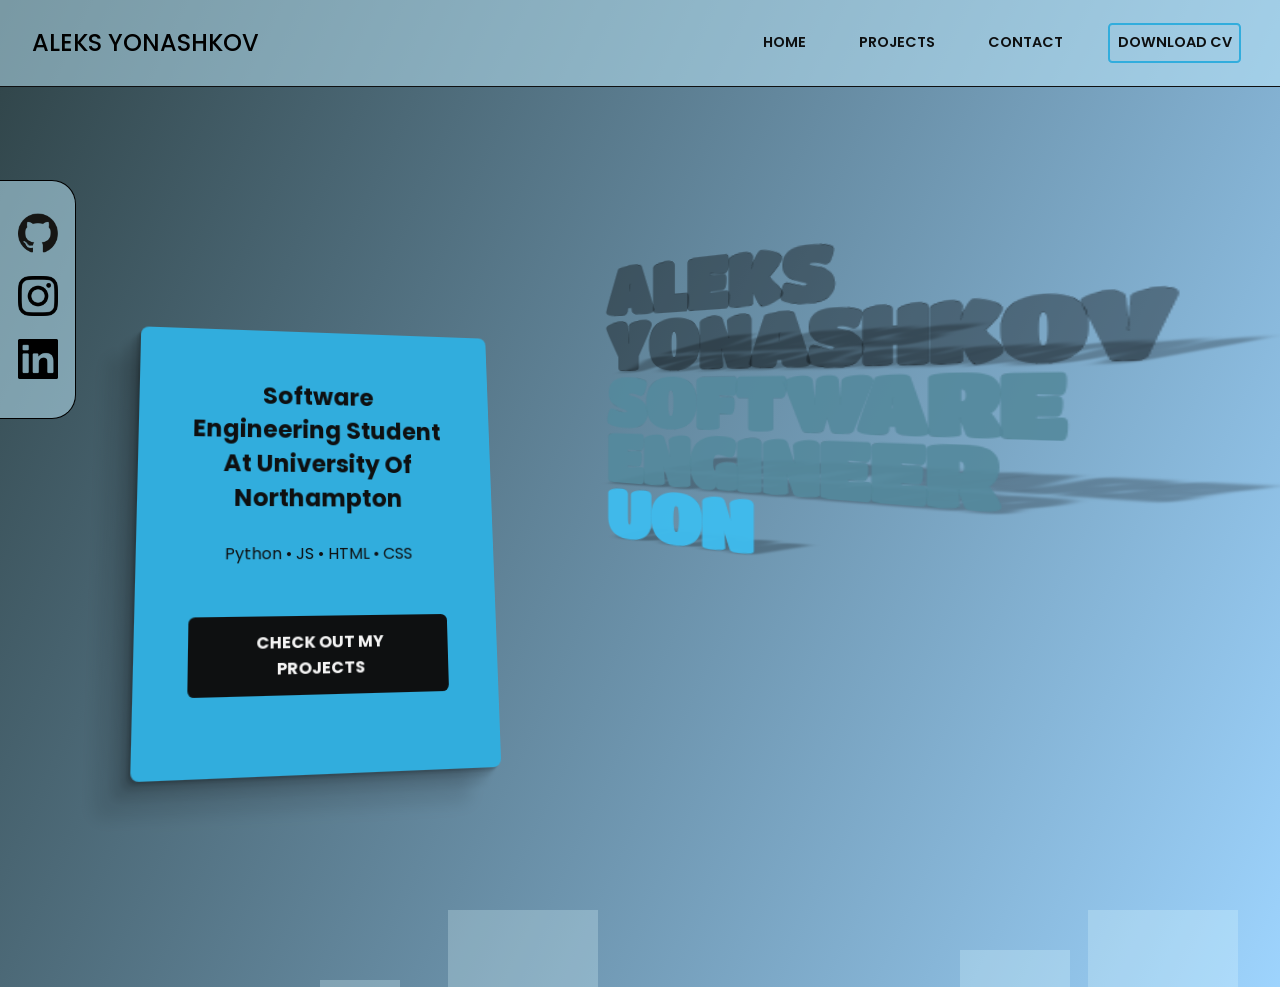
<file: index.html>
<!DOCTYPE html>
<html lang="en">

<head>
    <meta charset="UTF-8">
    <meta name="viewport" content="width=device-width, initial-scale=1.0">
    <title>Home</title>
    <link rel="stylesheet" href="style.css">
</head>

<body>
    <ul class="circles">
        <li></li>
        <li></li>
        <li></li>
        <li></li>
        <li></li>
        <li></li>
        <li></li>
        <li></li>
        <li></li>
        <li></li>
    </ul>
    <header>
        <h1 class="hero-heading">
            <span class="line line1" data-text="Aleks Yonashkov">ALEKS YONASHKOV</span>
            <span class="line line2" data-text="Software Engineer">SOFTWARE ENGINEER</span>
            <span class="line line3" data-text="UON">UON</span>
        </h1>
    </header>

    <nav>
        <h2>Aleks Yonashkov</h2>
        <div id="clicked">
            <a href="index.html">Home</a>
            <a href="projects.html">Projects</a>
            <a href="contact.html">Contact</a>
            <a class="cv-btn" href="assets/Aleks Yonashkov CV.pdf" download>Download CV</a>
        </div>

        <a href="#clicked" class="expandNav"></a>
        <a href="#" class="retractNav"></a>


    </nav>

    <main class="main">
        <div>
            <h2>Software Engineering student at University of Northampton</h2>
            <p>Python • JS • HTML • CSS</p>
            <a href="projects.html">Check out my projects</a>
        </div>
    </main>



    <footer>
        <div>
            <a href="https://github.com/Alxks4o" target="_blank"><img src="imgs/github-logo.png" alt="github"></a>
            <a href="https://www.instagram.com/aleks__387/" target="_blank"><img src="imgs/insta-logo.png"
                    alt="github"></a>
            <a href="https://www.linkedin.com/in/aleks-yonashkov-331259299/" target="_blank"><img
                    src="imgs/linkedIn-logo.png" alt="github"></a>
        </div>

    </footer>
</body>

</html>
</file>
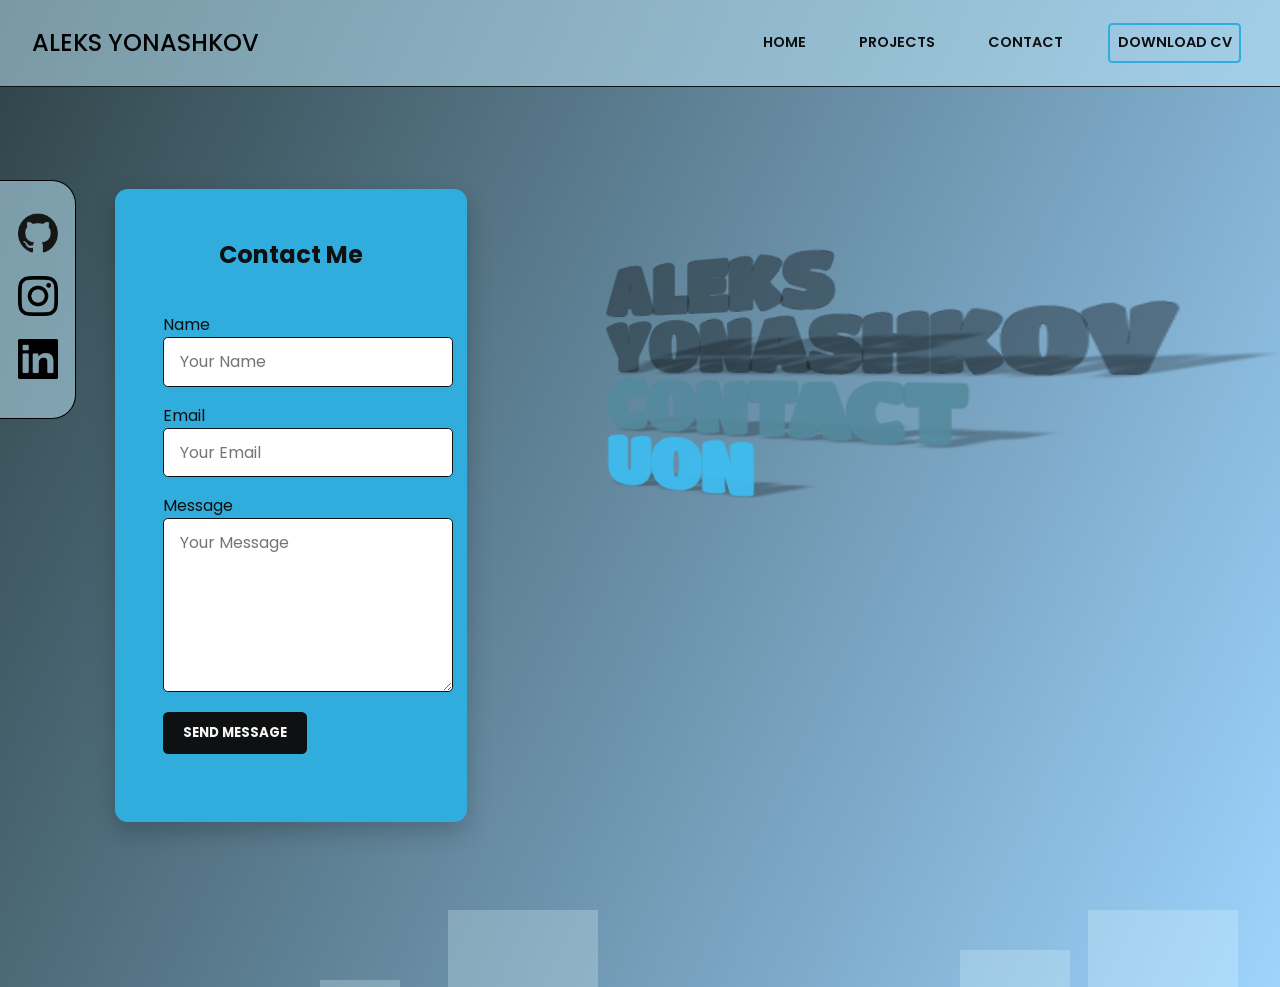
<file: contact.html>
<!DOCTYPE html>
<html lang="en">

<head>
    <meta charset="UTF-8">
    <meta name="viewport" content="width=device-width, initial-scale=1.0">
    <title>Contact</title>
    <link rel="stylesheet" href="style.css">
</head>

<body>
    <ul class="circles">
        <li></li>
        <li></li>
        <li></li>
        <li></li>
        <li></li>
        <li></li>
        <li></li>
        <li></li>
        <li></li>
        <li></li>
    </ul>

    <header>
        <h1 class="hero-heading">
            <span class="line line1" data-text="Aleks Yonashkov">ALEKS YONASHKOV</span>
            <span class="line line2" data-text="Contact">Contact</span>
            <span class="line line3" data-text="UON">UON</span>
        </h1>
    </header>


    <nav>
        <h2>Aleks Yonashkov</h2>
        <div id="clicked">
            <a href="index.html">Home</a>
            <a href="projects.html">Projects</a>
            <a href="contact.html">Contact</a>
            <a class="cv-btn" href="assets/Aleks Yonashkov CV.pdf" download>Download CV</a>
        </div>

        <a href="#clicked" class="expandNav"></a>
        <a href="#" class="retractNav"></a>


    </nav>

    <main>
        <section class="contact-form">
            <h2>Contact Me</h2>
            <form action="mailto:yonashkovaleks07@gmail.com" method="get">
                <label for="name">Name</label>
                <input type="text" id="name" name="Name" placeholder="Your Name" required>

                <label for="email">Email</label>
                <input type="email" id="email" name="Email" placeholder="Your Email" required>

                <label for="message">Message</label>
                <textarea name="Message" id="message" placeholder="Your Message" rows="6" required></textarea>

                <button type="submit">Send Message</button>
            </form>
        </section>
    </main>



    <footer>
        <div>
            <a href="https://github.com/Alxks4o" target="_blank"><img src="imgs/github-logo.png" alt="github"></a>
            <a href="https://www.instagram.com/aleks__387/" target="_blank"><img src="imgs/insta-logo.png"
                    alt="github"></a>
            <a href="https://www.linkedin.com/in/aleks-yonashkov-331259299/" target="_blank"><img
                    src="imgs/linkedIn-logo.png" alt="github"></a>
        </div>

    </footer>
</body>

</html>
</file>
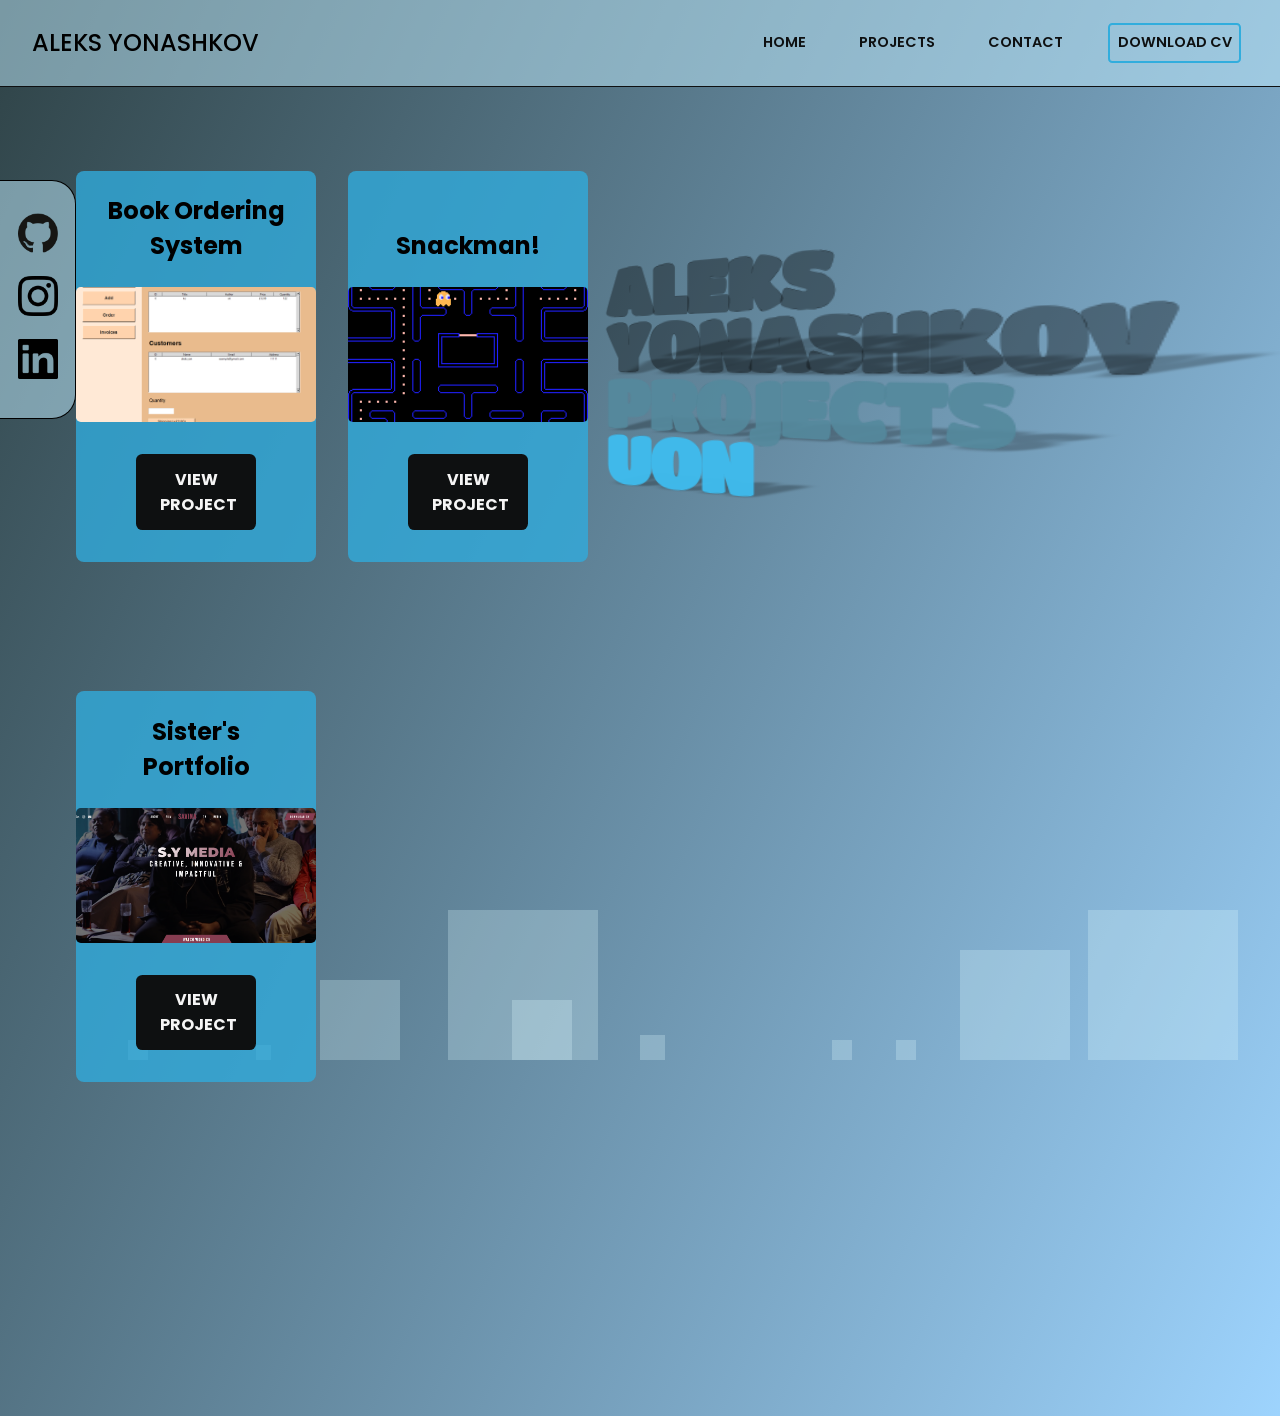
<file: projects.html>
<!DOCTYPE html>
<html lang="en">

<head>
    <meta charset="UTF-8">
    <meta name="viewport" content="width=device-width, initial-scale=1.0">
    <title>Projects</title>
    <link rel="stylesheet" href="style.css">
</head>

<body>
    <ul class="circles">
        <li></li>
        <li></li>
        <li></li>
        <li></li>
        <li></li>
        <li></li>
        <li></li>
        <li></li>
        <li></li>
        <li></li>
    </ul>
    <header>
        <h1 class="hero-heading">
            <span class="line line1" data-text="Aleks Yonashkov">ALEKS YONASHKOV</span>
            <span class="line line2" data-text="Projects">Projects</span>
            <span class="line line3" data-text="UON">UON</span>
        </h1>
    </header>

    <nav>
        <h2>Aleks Yonashkov</h2>
        <div id="clicked">
            <a href="index.html">Home</a>
            <a href="projects.html">Projects</a>
            <a href="contact.html">Contact</a>
            <a class="cv-btn" href="assets/Aleks Yonashkov CV.pdf" download>Download CV</a>
        </div>

        <a href="#clicked" class="expandNav"></a>
        <a href="#" class="retractNav"></a>
    </nav>


    <main class="projects">
        <h2>My Projects</h2>
            <div>
                <h2>Book Ordering System</h2>
                <img src="./imgs/BookOrderingSystem.png" alt="Book Ordering System">
                <a href="https://github.com/Alxks4o/Book-Ordering-System.git" target="_blank">View project</a>
            </div>

            <div>
                <h2>Snackman!</h2>
                <img src="./imgs/snackman.png" alt="Snackman!">
                <a href="https://github.com/Alxks4o/Snack-Man" target="_blank">View project</a>
            </div>

            <div>
                <h2>Sister's Portfolio</h2>
                <img src="./imgs/savina portfolio.png" alt="Snackman!">
                <a href="https://savina-yonashkova-portfolio.netlify.app/" target="_blank">View project</a>
            </div>
    </main>



    <footer>
        <div>
            <a href="https://github.com/Alxks4o" target="_blank"><img src="imgs/github-logo.png" alt="github"></a>
            <a href="https://www.instagram.com/aleks__387/" target="_blank"><img src="imgs/insta-logo.png"
                    alt="github"></a>
            <a href="https://www.linkedin.com/in/aleks-yonashkov-331259299/" target="_blank"><img
                    src="imgs/linkedIn-logo.png" alt="github"></a>
        </div>
    </footer>
</body>

</html>
</file>
<file: style.css>
@import url('https://fonts.googleapis.com/css2?family=Poppins:wght@300;400;500;600;700&display=swap');
@import url('https://fonts.googleapis.com/css2?family=Londrina+Outline&family=Titan+One&display=swap');


/* Universal Styles */

* {
    font-family: 'Poppins', sans-serif;
    padding: 0;
    margin: 0;
}

/* Video Div */
.main{
    display: flex;
    flex-direction: column;
    justify-content: center;
    align-items: center;
}


/* Form */
form {
    display: flex;
    flex-direction: column;
    align-items: flex-start;
    justify-content: center;
}

form label {
    margin-top: 1em;
}

.contact-form {
    background: #31addd;
    padding: 3em;
    width: 50%;
    margin: 20% 10%;
    border-radius: 0.8em;
    box-shadow: rgba(0, 0, 0, 0.2) 0 10px 25px;
    display: flex;
    flex-direction: column;
    gap: 1.5em;
    color: #0e1011;
}

.contact-form h2 {
    text-align: center;
}

.contact-form input,
.contact-form textarea {
    width: 100%;
    min-width: 100%;
    max-width: min-content;
    padding: 0.7em 1em;
    border: 1px solid #0e1011;
    border-radius: .3em;
    font-size: 1em;
    outline: none;
    transition: border-color .3s, box-shadow .3s;
}

.contact-form input:focus,
.contact-form textarea:focus {
    border-color: #54889c;
    box-shadow: 0 0 10px rgba(84, 136, 156, 0.3);
}



/* Projects Cards */
.projects div {
    background-color: #31acddc9;
    border-radius: .5em;
    width: 100%;
    height: 80%;
    margin: 5%;
    margin-top: 35%;
    display: flex;
    flex-direction: column;
    align-items: center;
    justify-content: flex-end;

    animation: appear linear forwards;
    animation-timeline: view();
    animation-range: entry 0% cover 45%;
}



@keyframes appear {
    from {
        opacity: 0;
        transform: translateX(-100px);
    }

    to {
        opacity: 1;
        transform: translateX(0px);
    }
}

.projects div img,
.projects div video {
    width: 100%;
    aspect-ratio: 16 / 9;
    object-fit: cover;
    border-radius: 0.3em;
    pointer-events: none;
}

.projects div h2 {
    padding: 1em;
    text-align: center;
}

.projects div a {
    text-align: center;
    width: 30%;
    margin: 2em;
}

main>h2 {
    position: absolute;
    left: -9999px;
}




/* Button Styles  */
.contact-form button,
main a,
.report .video-link {
    padding: 0.8em 1.5em;
    margin: 1.5em 0;
    background-color: #0e1011;
    color: #f5f5f5;
    border: none;
    border-radius: 0.4em;
    font-weight: 700;
    cursor: pointer;
    text-decoration: none;
    text-transform: uppercase;
    transition: transform 0.2s, background-color 0.3s;
}

.contact-form>button:hover,
main>a:hover,
.report .video-link:hover,
.project-card a:hover {
    background-color: #54889c;
    transform: scale(1.05);
}

nav .cv-btn:hover {
    background-color: #31addd;
    color: #f5f0f0;
    transform: scale(1.05);
}

nav div a:hover {
    border-radius: .5em;
    background-color: #0000002c;
    transform: scale(1.02);
}

footer a:hover {
    transform: scale(1.05);
}



/* Header Styles */
.hero-heading .line1 {
    width: min-content;
    -webkit-text-stroke: .1px rgb(0, 0, 0);
    color: #0000005d;
}

.hero-heading .line2 {
    width: min-content;
    color: #54889ce8;
    -webkit-text-stroke: .05px rgba(0, 0, 0, 0.200);
}

.hero-heading .line3 {
    width: min-content;
    color: #3ebbecf6;
    -webkit-text-stroke: .05px rgba(0, 0, 0, 0.200);
}



/* Animated Blobs Background */
.circles {
    position: fixed;
    top: 0;
    left: 0;
    width: 100%;
    height: 100%;
    z-index: -1;
}

.circles li {
    position: absolute;
    display: block;
    list-style: none;
    width: 20px;
    height: 20px;
    background: rgba(224, 249, 255, 0.26);
    animation: animate-blobs 25s linear infinite;
    bottom: -10rem;
}

.circles li:nth-child(1) {
    left: 25%;
    width: 80px;
    height: 80px;
    animation-delay: 0s;
}


.circles li:nth-child(2) {
    left: 10%;
    width: 20px;
    height: 20px;
    animation-delay: 2s;
    animation-duration: 12s;
}

.circles li:nth-child(3) {
    left: 70%;
    width: 20px;
    height: 20px;
    animation-delay: 4s;
}

.circles li:nth-child(4) {
    left: 40%;
    width: 60px;
    height: 60px;
    animation-delay: 0s;
    animation-duration: 18s;
}

.circles li:nth-child(5) {
    left: 65%;
    width: 20px;
    height: 20px;
    animation-delay: 0s;
}

.circles li:nth-child(6) {
    left: 75%;
    width: 110px;
    height: 110px;
    animation-delay: 3s;
}

.circles li:nth-child(7) {
    left: 35%;
    width: 150px;
    height: 150px;
    animation-delay: 7s;
}

.circles li:nth-child(8) {
    left: 50%;
    width: 25px;
    height: 25px;
    animation-delay: 15s;
    animation-duration: 45s;
}

.circles li:nth-child(9) {
    left: 20%;
    width: 15px;
    height: 15px;
    animation-delay: 2s;
    animation-duration: 35s;
}

.circles li:nth-child(10) {
    left: 85%;
    width: 150px;
    height: 150px;
    animation-delay: 0s;
    animation-duration: 11s;
}



@keyframes animate-blobs {
    0% {
        transform: translateY(0) rotate(0deg);
        opacity: 1;
        border-radius: 40% 60% 55% 45% / 55% 45% 60% 40%;
    }

    50% {
        border-radius: 60% 40% 35% 65% / 40% 60% 35% 65%;
        opacity: .7;
    }

    100% {
        transform: translateY(-1000px) rotate(720deg);
        opacity: .1;
        border-radius: 50% 50% 60% 40% / 40% 60% 40% 60%;
    }
}




/* Gradient Background Animation */
body {
    background: linear-gradient(115deg, #2f4347, #8fcdfdde, #94a5f3, #d5b4f5);
    background-size: 300% 300%;
    animation: gradient-animation 6s ease infinite;
}

@keyframes gradient-animation {
    0% {
        background-position: 0% 50%;
    }

    50% {
        background-position: 100% 50%;
    }

    100% {
        background-position: 0% 50%;
    }
}







/* Desktop */

@media only screen and (min-width: 1000px) {

    /* Header */
    header {
        grid-area: header;
        display: flex;
        flex-direction: column;
        overflow: hidden;
        justify-content: flex-start;
        width: 100%;
        margin-top: 20%;
    }



    /* Big Heading */
    .hero-heading {
        position: relative;
        width: min-content;
        line-height: 0.85;
        padding: 1em;
        text-transform: uppercase;
        color: #000;
        display: flex;
        flex-direction: column;
        align-items: flex-start;
        transform-origin: left center;
        transform: perspective(500px) translateY(8px) rotateY(-25deg);
    }


    .hero-heading .line {
        font-family: "Titan One", sans-serif;
        letter-spacing: -2px;
        font-size: clamp(3.3rem, 4.9vw, 5.1rem);
        font-weight: 900;
    }


    .hero-heading .line::before {
        content: attr(data-text);
        font-size: 80%;
        position: absolute;
        -webkit-text-stroke: 0px rgba(0, 0, 0, 0.452);
        color: #00000042;
        filter: blur(2.5px);
        pointer-events: none;
        z-index: -1;
    }

    .hero-heading .line1::before {
        transform: translateY(55%) translateX(25%) rotateX(80deg) scaleX(125%) scaleY(220%) skewX(-45deg);
    }

    .hero-heading .line2::before {
        transform: translateY(55%) translateX(25%) rotateX(80deg) scaleX(125%) scaleY(220%) skewX(-45deg);
    }

    .hero-heading .line3::before {
        transform: translateY(53%) translateX(36%) rotateX(80deg) scaleX(125%) scaleY(220%) skewX(-45deg);
    }



    /* Nav */
    nav {
        grid-area: nav;
        background-color: #c2eeff81;
        display: flex;
        align-items: center;
        padding: 1rem 2rem;
        border-bottom: 1px solid #0e1011;
    }

    nav div {
        margin-left: auto;
        display: flex;
        gap: 1.5rem;
        align-items: center;
    }

    nav div a {
        margin: 0.5em;
        padding: 0.5em;
        font-weight: 600;
        font-size: clamp(.3rem, 1.5vw, .9rem);
        text-transform: uppercase;
        text-decoration: none;
        color: #0e1011;
    }

    nav .cv-btn {
        margin: 0.5em;
        padding: 0.5em;
        border: 2px solid #31addd;
        border-radius: .3em;
        font-weight: 600;
        text-transform: uppercase;
        text-decoration: none;
        color: #0e1011;
    }

    nav h2 {
        margin: 0;
        font-weight: 500;
        font-size: clamp(.5rem, 2vw, 1.5rem);
        text-transform: uppercase;
    }



    /* Main */
    .main {
        grid-area: main;
        min-height: 100vh;
        display: flex;
        flex-direction: column;
        align-items: center;
    }



    /* Projects Cards */
    .projects {
        display: grid;
        grid-template-columns: repeat(2, 1fr);
        gap: 2em;
        margin-bottom: 20rem;
    }




    /* Report */
    .report {
        background-color: rgb(255, 255, 255);
        width: 80%;
        margin: 10%;
        margin-left: 20%;
        display: flex;
        flex-direction: column;
        border-radius: .5em;
        box-shadow: rgba(0, 0, 0, 0.56) 0px 22px 70px 4px;
    }

    .report a {
        padding: 0;
        margin: 0;
        background-color: transparent;
        color: rgba(0, 0, 255, 0.74);
        border: none;
        border-radius: 0;
        font-weight: bold;
        cursor: pointer;
        text-decoration: underline;
        text-transform: none;
    }

    .report-images {
        display: flex;
        flex-direction: column;
        align-items: center;
    }

    .report-images img {
        box-shadow: #00000041 20px 22px 70px 4px;
        border: .1em solid #000000;
        border-radius: 1em;
        margin: 1em;
        width: 80%;
        transform-origin: center;
        transition: transform .3s ease-in-out, margin .5s ease-in-out;
    }

    .report-images img:hover {
        transform: scale(1.1);
        box-shadow: #0000007e 20px 22px 70px 4px;
    }

    .report p {
        padding: 0% 10%;
        margin-bottom: 5%;
    }

    .report h2 {
        color: #0e1011;
        text-align: center;
        font-size: 2.5em;
        padding: 1.5em;
    }

    .report h3 {
        color: #2F5496;
        padding: 1% 10%;
        margin-top: 4em;
        font-size: 1.5em;
    }

    .report div {
        display: flex;
        justify-content: center;
    }

    .report .video-link {
        text-align: center;
        width: 30%;
    }



    /* mainpage card */
    .main>div {
        background-color: #31addd;
        box-shadow: rgba(0, 0, 0, 0.1) -2px 2px 1px, rgba(0, 0, 0, 0.1) -4px 4px 2px, rgba(0, 0, 0, 0.1) -8px 8px 4px, rgba(0, 0, 0, 0.1) -16px 16px 8px, rgba(0, 0, 0, 0.1) -32px 32px 16px;

        padding: 10%;
        border-radius: .5em;
        width: 50%;
        margin: 30% 20%;
        height: fit-content;

        display: flex;
        text-align: center;
        flex-direction: column;
        align-items: center;

        transform: perspective(500px) translateY(8px) rotateY(5deg) rotateX(5deg);
        transition: transform .3s ease-in-out, box-shadow .3s ease-in-out;
    }

    .main h2 {
        text-transform: capitalize;
        color: #0e1011;
    }

    .main p {
        color: #0e1011;
        padding: 10%;
    }

    .main>div:hover {
        box-shadow: rgba(0, 0, 0, 0.56) 0px 22px 70px 4px;
        transform: perspective(500px) translateY(8px) rotateY(0deg) rotateX(0deg);
    }



    /* Contact Form */
    .contact-form {
        width: 50%;
    }



    /* Footer */
    footer {
        grid-area: footer;
        min-height: 100vh;
    }


    footer div {
        position: fixed;
        top: 20%;
        display: flex;
        flex-direction: column;
        background-color: #c2eeff81;
        padding: 1.5em .6em;
        border-bottom-right-radius: 1.5em;
        border-top-right-radius: 1.5em;
        border-right: 1px solid #000;
        border-top: 1px solid #000;
        border-bottom: 1px solid #000;
    }


    footer img {
        width: 2.5em;
        padding: .5em;
    }



    /* Grid Layout */
    body {
        font-weight: 400;
        display: grid;
        grid-template-columns: 5% 40% 55%;
        grid-template-rows: auto 1fr;
        grid-template-areas:
            "nav nav nav"
            "footer main header";
    }
}









/* Mobile */
@media only screen and (max-width:1000px) {

    /* Header */
    header {
        grid-area: header;
        display: flex;
        flex-direction: column;
        justify-content: center;
        margin-top: 20%;
        overflow: hidden;
        align-items: center;
    }

    .hero-heading {
        margin: 2em .5em;
        position: relative;
        width: fit-content;
        max-width: 90vw;
        line-height: 0.85;
        text-transform: uppercase;
        position: relative;
        color: #000;
        display: flex;
        flex-direction: column;
        align-items: flex-start;
        transform-origin: left center;
        transform: perspective(500px) translateY(8px) rotateY(-10deg) rotateX(-10deg);
    }

    .hero-heading .line {
        font-family: "Titan One", sans-serif;
        letter-spacing: -2px;
        font-size: clamp(2.8rem, 9vw, 5rem);
        font-weight: 900;
    }

    /* .hero-heading .line::before {
        content: attr(data-text);
        font-size: 1em;
        position: absolute;
        -webkit-text-stroke: 0px rgb(0, 0, 0);
        color: #00000059;
        filter: blur(3.5px);
        pointer-events: none;
        z-index: -1;
    } */

    .hero-heading .line1::before {
        transform: translateY(34%) translateX(8%) rotateX(83deg) scaleX(100%) scaleY(220%) skewX(-30deg);
    }

    .hero-heading .line2::before {
        transform: translateY(33%) translateX(9%) rotateX(83deg) scaleX(100%) scaleY(220%) skewX(-30deg);
    }

    .hero-heading .line3::before {
        transform: translateY(32%) translateX(13%) rotateX(83deg) scaleX(100%) scaleY(220%) skewX(-30deg);
    }



    /* Nav */
    nav {
        grid-area: nav;
        background-color: #88abb9;
        padding: .5em 1rem;
        border-bottom: 1px solid #0e1011;
        display: flex;
        flex-direction: column;
        flex-wrap: wrap;
        align-content: flex-start;
        align-items: flex-start;
        width: 100%;
        position: fixed;
        top: 0;
        z-index: 1000;
    }

    nav div {
        background-color: red;
        width: 100%;
        height: 30vh;
    }

    nav div a {
        margin: 0.5em;
        padding: 0.5em;
        font-weight: 600;
        font-size: .9rem;
        width: fit-content;
        text-transform: uppercase;
        text-decoration: none;
        color: #0e1011;
    }

    nav .cv-btn {
        margin: 0.5em;
        padding: 0.5em;
        border: 2px solid #31addd;
        border-radius: .3em;
        font-weight: 600;
        text-transform: uppercase;
        text-decoration: none;
        color: #0e1011;
    }

    nav h2 {
        display: none;
    }



    /* Default state */
    #clicked {
        background-color: #88abb9;
        display: flex;
        flex-direction: column;
        align-items: flex-start;
        opacity: 0;
        z-index: -1;
        position: fixed;
        top: 4.5em;
        left: 0;
        width: 100%;
        height: fit-content;
        padding: 0 1em;
        padding-bottom: 2em;
        border-bottom: #0e1011 solid 1px;
        transform: translatex(-100%);
        transition: transform .5s ease-in-out, opacity .5s ease-in-out;
    }

    .clicked {
        opacity: 1;
    }

    .expandNav {
        display: block;
    }

    .retractNav {
        display: none;
    }



    /* #clicked is targeted */
    #clicked:target {
        display: flex;
        flex-direction: column;
        align-items: flex-start;
        transform: translateX(0);
        opacity: 1;
        z-index: 10;
        position: fixed;
        top: 4.5em;
        left: 0;
    }


    #clicked:target~.retractNav {
        display: block;
    }

    #clicked:target~.expandNav {
        display: none;
    }



    /* BURGER ICON */
    .expandNav,
    .retractNav {
        position: relative;
        margin: 1em;
        height: 1.4em;
        width: 2em;
        border-top: .3em solid white;
        border-bottom: .3em solid white;
    }

    .expandNav::before,
    .retractNav::before {
        content: '';
        position: absolute;
        top: 50%;
        left: 0;
        width: 100%;
        transform: translateY(-50%);
        border-top: .3em solid #fff;
    }

    /* Main */
    main {
        grid-area: main;
        display: flex;
        justify-content: center;
    }

    /* Index  */
    .main {
        grid-area: main;
        min-height: 70vh;
        display: flex;
        align-items: center;
        justify-content: center;
    }



    /* Report */
    .report {
        background-color: rgb(255, 255, 255);
        width: 80%;
        display: flex;
        flex-direction: column;
        border-radius: .5em;
        box-shadow: rgba(0, 0, 0, 0.56) 0px 22px 70px 4px;
    }

    .report a {
        padding: 0;
        margin: 0;
        background-color: transparent;
        color: rgba(0, 0, 255, 0.74);
        border: none;
        border-radius: 0;
        font-weight: bold;
        cursor: pointer;
        text-decoration: underline;
        text-transform: none;
    }


    .report-images {
        display: flex;
        flex-direction: column;
        align-items: center;
    }

    .report-images img {
        box-shadow: #00000041 20px 22px 70px 4px;
        border: .1em solid #000000;
        border-radius: 1em;
        margin: 1em;
        width: 80%;
        transform-origin: center;
        transition: transform .3s ease-in-out, margin .5s ease-in-out;
    }

    .report p {
        padding: 0% 10%;
        margin-bottom: 5%;
        font-size: 1em;
    }

    .report h2 {
        color: #0e1011;
        text-align: center;
        font-size: 2.2em;
        padding: 10% 0;
    }

    .report h3 {
        color: #2F5496;
        padding: 1% 10%;
        margin-top: 4em;
        font-size: 1.2em;
    }

    .report div {
        display: flex;
        justify-content: center;
    }

    .report .video-link {
        text-align: center;
        width: 30%;
    }



    /* mainpage Card */
    .main>div{
        background-color: #31addd;
        box-shadow: rgba(0, 0, 0, 0.1) -2px 2px 1px, rgba(0, 0, 0, 0.1) -4px 4px 2px, rgba(0, 0, 0, 0.1) -8px 8px 4px, rgba(0, 0, 0, 0.1) -16px 16px 8px, rgba(0, 0, 0, 0.1) -32px 32px 16px;
        padding: 10%;
        border-radius: .5em;
        width: 50%;
        height: fit-content;
        text-align: center;
        display: flex;
        transform: perspective(500px) translateY(8px) rotateY(5deg) rotateX(5deg);
        flex-direction: column;
        align-items: center;
    }

    .main>a {
        width: 50%;
        margin: 2em;
        padding: 0.8em 1.5em;
        margin-top: 1em;
        background-color: #0e1011;
        color: #f5f5f5;
        border: none;
        border-radius: 0.4em;
        font-weight: 700;
        cursor: pointer;
        text-transform: uppercase;
        text-align: center;
        text-decoration: none;
        transition: transform 0.2s, background-color 0.3s;
    }

    .main h2 {
        text-transform: capitalize;
        color: #0e1011;
    }

    .main p {
        color: #0e1011;
    }



    /* Projects Cards */
    .projects {
        grid-area: main;
        grid-template-columns: repeat(1, 1fr);
        width: 100%;
        display: flex;
        flex-direction: column;
        align-items: center;
        margin: 10% 0;
    }

    .projects div{
        width: 80%;
    }


    /* Contact Form */
    .contact-form {
        width: 90%;
    }



    /* Footer  */
    footer {
        grid-area: footer;
        display: flex;
        justify-content: center;
        height: 100%;
        display: flex;
    }


    footer div {
        border-top: 1px solid #0e1011;
        border-right: 1px solid #0e1011;
        border-left: 1px solid #0e1011;
        width: 50%;
        display: flex;
        background-color: #88abb9;
        justify-content: center;
        padding: 1em;
        border-top-right-radius: 1em;
        border-top-left-radius: 1em;
        margin-top: 2em;
    }


    footer img {
        width: 2em;
        padding: .5em;
    }



    /* Grid Layout */
    body {
        background-color: #afc3cb;
        font-weight: 400;
        display: grid;
        grid-template-columns: 100%;
        grid-template-rows: auto;
        grid-template-areas:
            "nav "
            "header"
            "main"
            "footer"
        ;
    }
}










/* --text: #0e1011;
--background: #f6f7f8;
--primary: #31addd;
--secondary: #afc3cb;
--accent: #88abb9;
 */
</file>
